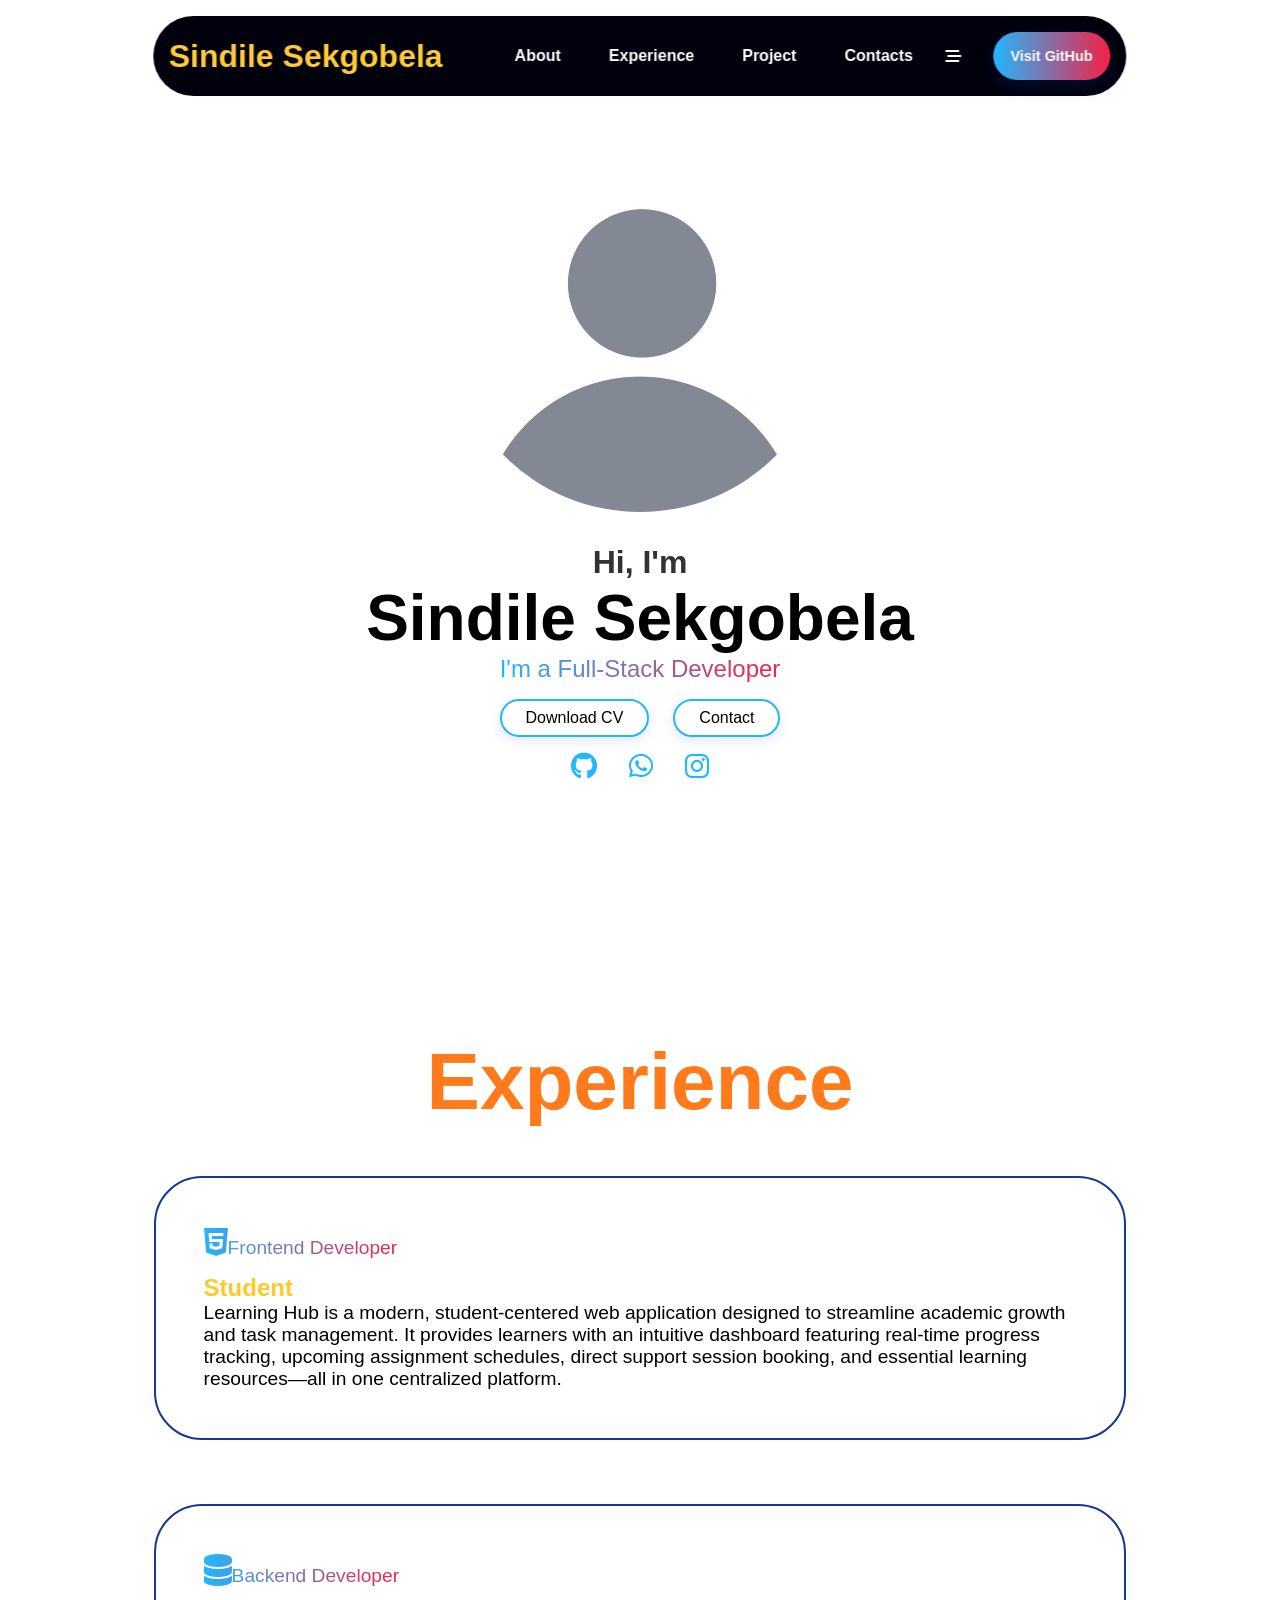
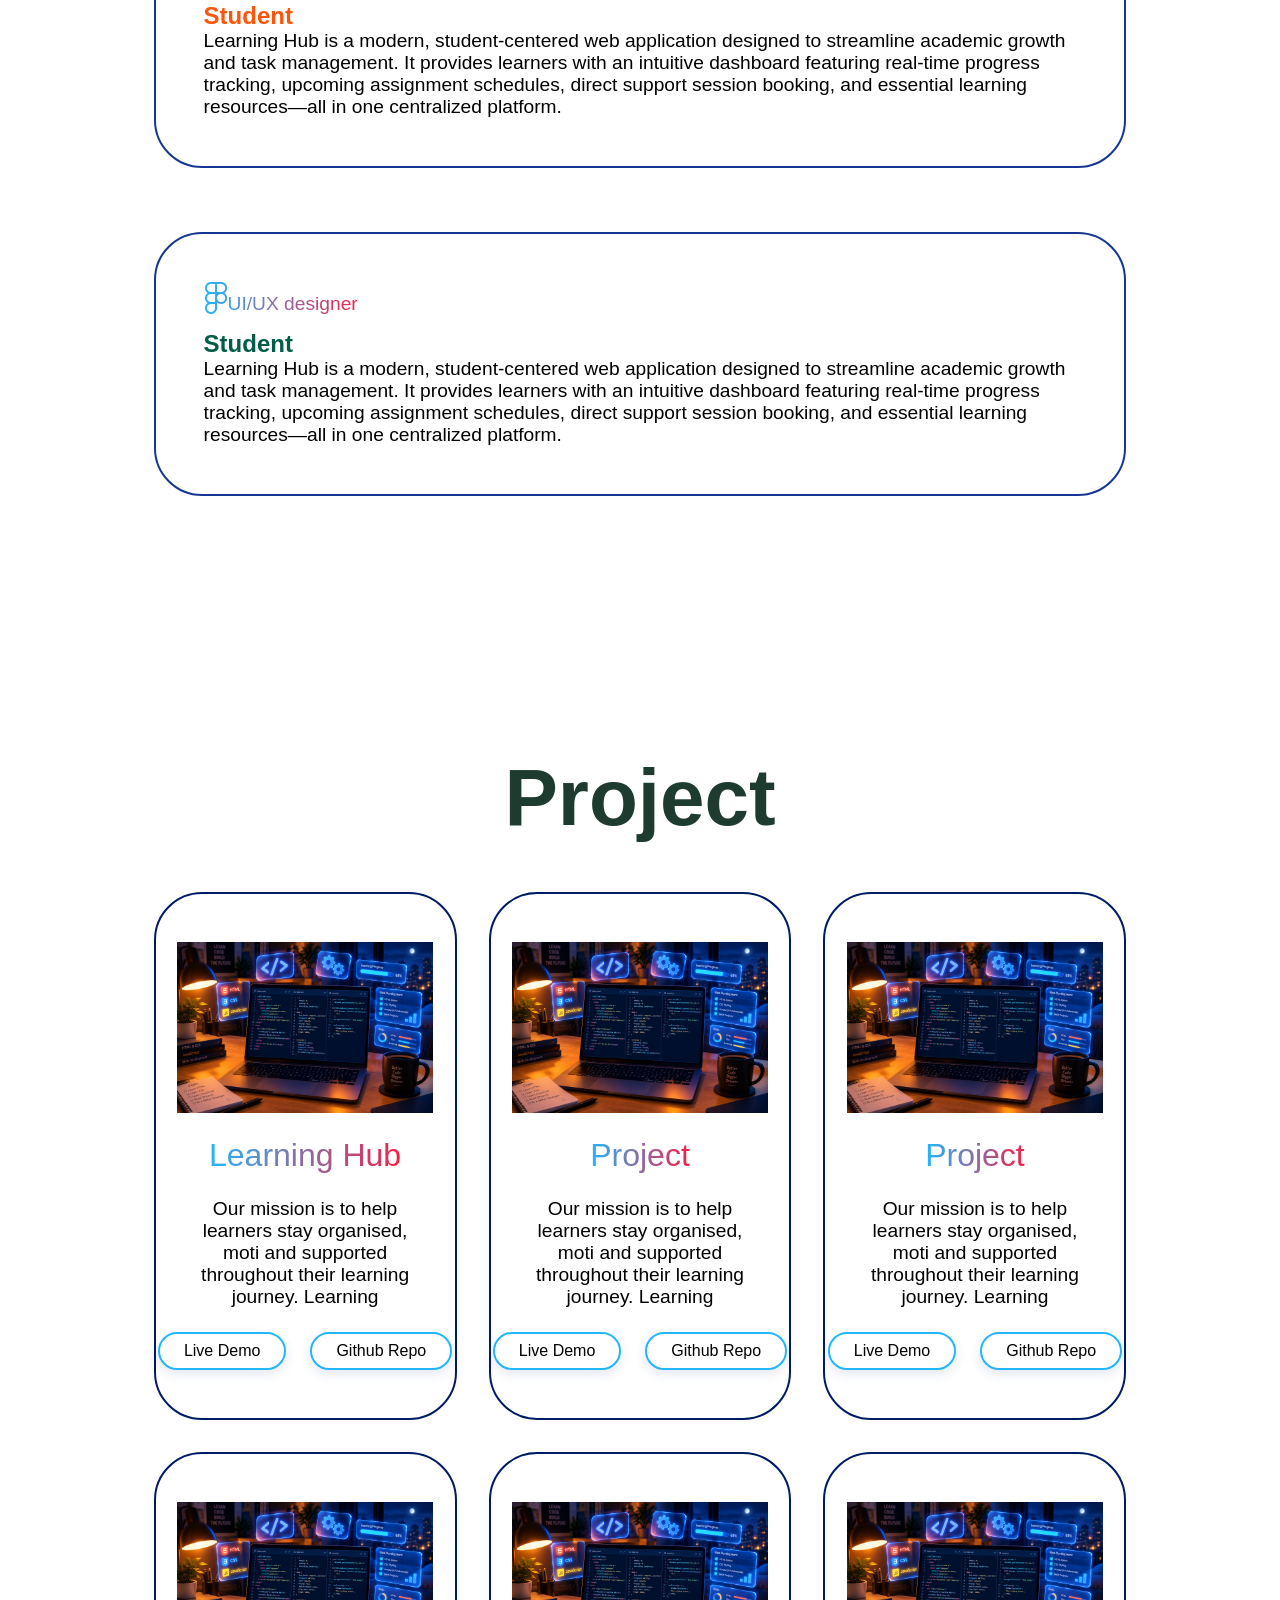
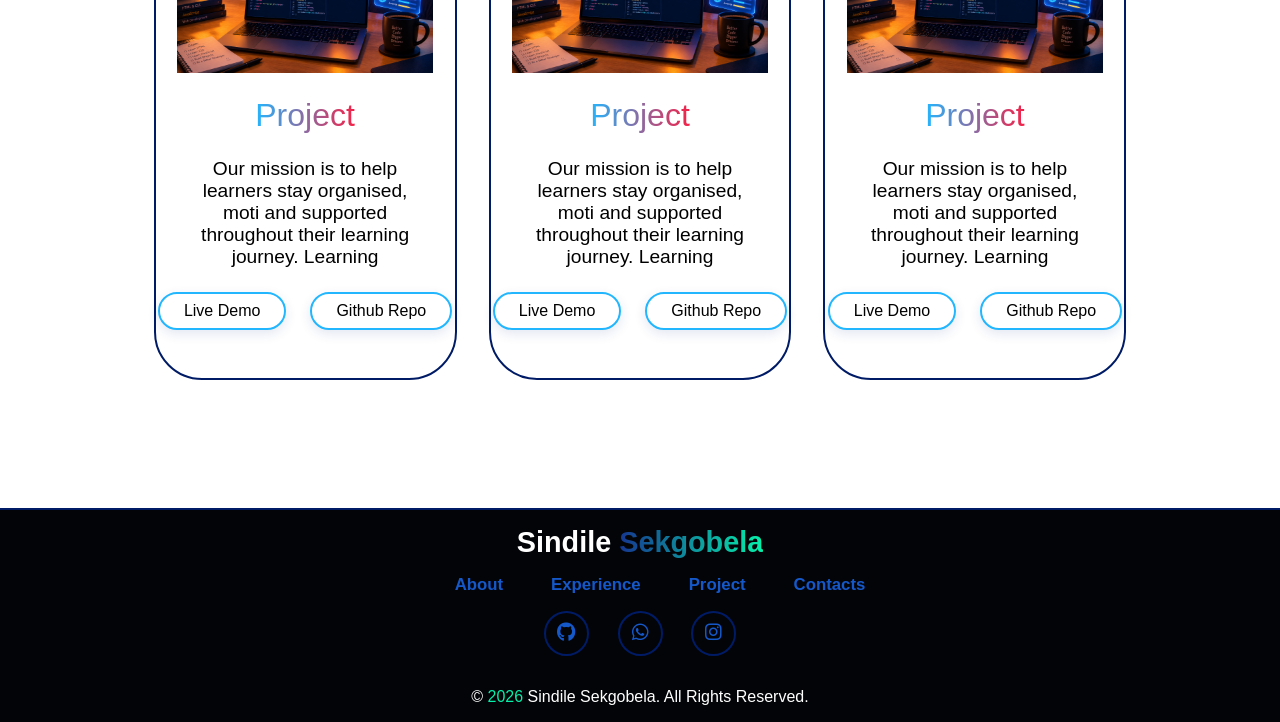
<file: html/index.html>
<!DOCTYPE html>
<html lang="en">
<head>
  <meta charset="UTF-8">
  <meta name="viewport" content="width=device-width, initial-scale=1.0">
  <title>Portfolio</title>
  <link rel="stylesheet" href="../css/index.css">
  <link rel="stylesheet" href="https://cdnjs.cloudflare.com/ajax/libs/font-awesome/6.5.1/css/all.min.css">
</head>
<body>
  
<header class="header">
  <a href="index.html" class="logo">
    <span>Sindile Sekgobela</span>
  </a>
  <ul class="nav-links">
    <li>
      <a href="#about" class="nav-item">About</a>
    </li>
    <li>
      <a href="#experience" class="nav-item">Experience</a>
    </li>
    <li>
      <a href="#projects" class="nav-item">Project</a>
    </li>
    <li>
      <a href="#contacts" class="nav-item">Contacts</a>
    </li>
  </ul>
  <i class="fa-solid fa-bars-staggered" id="info-box"></i>

  <button class="visit-btn" data-url="https://github.com/Sindile10">Visit GitHub</button>
</header>

<main>
  <section class="about" id="about">
    <div class="about-container">
      <img src="../img/profile4.jpg" alt="Sindile Sekgobela Profile">

      <div class="info-box">

        <div class="text">
          <h3>Hi, I'm</h3>
          <h1>Sindile Sekgobela</h1>
          <span>I'm a Full-Stack Developer</span>
        </div>

        <div class="btn-group">
          <div class="btn">Download CV</div>
          <div class="btn">Contact</div>
        </div>

        <div class="socials">
          <a href="#" class="social-icon" data-url="https://github.com/Sindile10" aria-label="GitHub"><i class="fa-brands fa-github"></i></a>
          <a href="#" class="social-icon" data-url="https://wa.me/0724755319" aria-label="WhatsApp"><i class="fa-brands fa-whatsapp"></i></a>
          <a href="#" class="social-icon" data-url="https://www.instagram.com/bunn_bunn1015" aria-label="Instagram"><i class="fa-brands fa-instagram"></i></a>

        </div>

      </div>
    </div>
  </section>

  <section class="experience" id="experience">

    <h2 class="section-title">Experience</h2>

    <div class="experience-info">

      <div class="grid-card">
        <span><i class="fa-brands fa-html5"></i>Frontend Developer</span>
        <h2 class="student">Student</h2>
        <p>Learning Hub is a modern, student-centered web application designed to streamline academic growth and task management. It provides learners with an intuitive dashboard featuring real-time progress tracking, upcoming assignment schedules, direct support session booking, and essential learning resources—all in one centralized platform.</p>
      </div>
      
      <div class="grid-card">
        <span><i class="fa-solid fa-database"></i>Backend Developer</span>
        <h2 class="student1">Student</h2>
        <p>Learning Hub is a modern, student-centered web application designed to streamline academic growth and task management. It provides learners with an intuitive dashboard featuring real-time progress tracking, upcoming assignment schedules, direct support session booking, and essential learning resources—all in one centralized platform.</p>
      </div>
      
      <div class="grid-card">
        <span><i class="fa-brands fa-figma"></i>UI/UX designer</span>
        <h2 class="student2">Student</h2>
        <p>Learning Hub is a modern, student-centered web application designed to streamline academic growth and task management. It provides learners with an intuitive dashboard featuring real-time progress tracking, upcoming assignment schedules, direct support session booking, and essential learning resources—all in one centralized platform.</p>
      </div>
    </div>
  </section>  

  <section class="projects" id="projects">
    
    <h2 class="section-title">Project</h2>

    <div class="project-grid">

      <div class="project-card">

        <img src="../img/Learning Hub.png" alt="Learning Hub" >
        <h3>Learning Hub</h3>
        <p>Our mission is to help learners stay organised, moti and supported throughout their learning journey. Learning</p>
        <div class="btn-group">
          <div class="btn" data-url="https://sindile10.github.io/Learner-Support-Portal/">Live Demo</div>
          <div class="btn" data-url="https://github.com/Sindile10">Github Repo</div>
        </div>
      </div>
      
      <div class="project-card">

        <img src="../img/Learning Hub.png" alt="Learning Hub" >
        <h3>Project</h3>
        <p>Our mission is to help learners stay organised, moti and supported throughout their learning journey. Learning</p>
        <div class="btn-group">
          <div class="btn" data-url="https://example.com">Live Demo</div>
          <div class="btn" data-url="https://github.com/Sindile10">Github Repo</div>
        </div>
      </div>

      <div class="project-card">

        <img src="../img/Learning Hub.png" alt="Learning Hub" >
        <h3>Project</h3>
        <p>Our mission is to help learners stay organised, moti and supported throughout their learning journey. Learning</p>
        <div class="btn-group">
          <div class="btn" data-url="https://example.com">Live Demo</div>
          <div class="btn" data-url="https://github.com/Sindile10">Github Repo</div>
        </div>
      </div>

      <div class="project-card">

        <img src="../img/Learning Hub.png" alt="Learning Hub" >
        <h3>Project</h3>
        <p>Our mission is to help learners stay organised, moti and supported throughout their learning journey. Learning</p>
        <div class="btn-group">
          <div class="btn" data-url="https://example.com">Live Demo</div>
          <div class="btn" data-url="https://github.com/Sindile10">Github Repo</div>
        </div>
      </div>

      <div class="project-card">

        <img src="../img/Learning Hub.png" alt="Learning Hub" >
        <h3>Project</h3>
        <p>Our mission is to help learners stay organised, moti and supported throughout their learning journey. Learning</p>
        <div class="btn-group">
          <div class="btn" data-url="https://example.com">Live Demo</div>
          <div class="btn" data-url="https://github.com/Sindile10">Github Repo</div>
        </div>
      </div>

      <div class="project-card">

        <img src="../img/Learning Hub.png" alt="Learning Hub" >
        <h3>Project</h3>
        <p>Our mission is to help learners stay organised, moti and supported throughout their learning journey. Learning</p>
        <div class="btn-group">
          <div class="btn" data-url="https://example.com">Live Demo</div>
          <div class="btn" data-url="https://github.com/Sindile10">Github Repo</div>
        </div>
      </div>
    </div>
  </section>
</main>

<!-- Centered Footer Section -->
<footer class="footer" id="contacts">
  <div class="footer-container">
    <a href="#about" class="footer-logo">
      Sindile <span>Sekgobela</span>
    </a>

    <ul class="footer-links">
      <li><a href="#about">About</a></li>
      <li><a href="#experience">Experience</a></li>
      <li><a href="#projects">Project</a></li>
      <li><a href="#contacts">Contacts</a></li>
    </ul>

    <div class="footer-socials">
      <a href="#" class="social-link" data-url="https://github.com/Sindile10" aria-label="GitHub"><i class="fa-brands fa-github"></i></a>
      <a href="#" class="social-link" data-url="https://wa.me/0724755319" aria-label="WhatsApp"><i class="fa-brands fa-whatsapp"></i></a>
      <a href="#" class="social-link" data-url="https://www.instagram.com/bunn_bunn1015" aria-label="Instagram"><i class="fa-brands fa-instagram"></i></a>
    </div>

    <div class="footer-divider"></div>

    <p class="footer-copyright">
      &copy; <span id="year">2026</span> Sindile Sekgobela. All Rights Reserved.
    </p>
  </div>
</footer>

<script src="../js/index.js"></script>
  <script>
  document.getElementById('year').textContent = new Date().getFullYear();
</script>

</body>
</html>
</file>
<file: css/index.css>
/* Original Styles preserved exactly */
*{
margin: 0;
padding: auto;
box-sizing: border-box;
font-family: 'Segoe UI', Tahoma, Geneva, Verdana, sans-serif;
text-decoration: none;
scroll-behavior: smooth;
list-style: none;
}
body {
min-height: 100vh;
display: flex;
flex-direction: column;
background-color: white;
}
main {
flex: 1;
}
h1 {
  color: #000000;
}

header {
position: fixed;
top: 1rem;
left: 50%;
transform: translateX(-50%);
display: flex;
align-items: center;
gap: 5rem;
justify-content: center;
background-color: #01010d;
backdrop-filter: blur(8px);
color: #ffffff;
padding: 0.5rem 1.5rem;
border-radius: 2.5rem;
height: 5rem;
z-index: 1000;
}
.logo {
color: #ffca3a;
font-size: 2rem;
font-weight: 800;
transition: 0.3s ease-in-out;
text-wrap: nowrap;
}
.logo:hover{
transform: scale(1.1);
}
.nav-links {
display: flex;
gap: 3rem;
}

li a{
position: relative;
color: #ffffff;
font-weight: 700;
}
li a::before {
position: absolute;
content: '';
width: 0;
left: 0;
height: 5px;
top: 25px;
border-radius: 1rem;
transition: 0.3s ease-in-out;
background: linear-gradient(to right,#22b6fe, #f62046);
}
li a:hover::before{
width: 100%;
}

.nav-links :hover{
  color: #22b6fe;
transform: translateY(-1px);
}
.visit-btn {
padding: 1rem 1.1rem;
border-radius: 2rem;
border: none;
font-weight: 700;
font-size: 0.9rem;
color: #ffffff;
cursor: pointer;
text-wrap: nowrap;
transition: transform 0.2s ease, box-shadow 0.2s ease, filter 0.2s ease;
background: linear-gradient(to right,#22b6fe, #f62046);
box-shadow: 0 6px 18px rgba(21, 54, 145, 0.25);
}
.visit-btn:hover{
background: linear-gradient(to right,#f62046, #22b6fe);
transform: scale(1.01);
filter: brightness(1.1);
}
.visit-btn:active,
.btn:active {
transform: scale(0.96);
}
.visit-btn:focus-visible,
.btn:focus-visible {
outline: 3px solid rgba(6, 240, 170, 0.8);
outline-offset: 2px;
}
section {
min-height: 100vh;
padding: 8rem 12%;
width: 100%;
position: relative;
}
.about {
display: flex;
align-items: center;
justify-content: center;
}
.about .about-container {
display: flex;
align-items: center;
justify-content: center;
gap: 10rem;
}
.about img{
width: 30vw;
border-radius: 50%;
}
.info-box {
display: flex;
flex-direction: column;
text-align: center;
align-items: center;
justify-content: center;
gap: 1rem;
}
.info-box h3 {
font-size: 2rem;
font-weight: 600;
opacity: 0.8;
}
.info-box h1{
font-size: 4rem;
font-weight: 700;
}
.info-box span {
font-size: 1.5rem;
background: linear-gradient(to right,#22b6fe, #f62046);
background-clip: text;
-webkit-background-clip: text;
color: transparent;
}
.btn-group {
display: flex;
gap: 1.5rem;
}
.btn {
border-radius: 3rem;
padding: 0.5rem 1.5rem;
border: 2px solid #22b6fe;
cursor: pointer;
font-weight: 500;
text-wrap: nowrap;
transition: transform 0.2s ease, background 0.2s ease, color 0.2s ease, box-shadow 0.2s ease;
box-shadow: 0 4px 12px rgba(21, 54, 145, 0.12);
}
.btn:hover{
background: #f62046;
color: #ffffff;
transform: translateY(-2px);
}
.btn:active {
transform: scale(1.1);
}
.socials {
display: flex;
gap: 2rem;
}

.social-icon,
.social-link {
  display: inline-flex;
  align-items: center;
  justify-content: center;
  text-decoration: none;
  cursor: pointer;
  transition: all 0.3s ease-in-out;
}

.socials i {
font-size: 1.7rem;
transition: ease-in-out;
cursor: pointer;
color: #22b6fe;
}
.socials a:hover i,
.footer-socials a:hover i {
transform: scale(1.2);
color: #f62046;
}
.socials a:active,
.footer-socials a:active {
transform: scale(0.92);
}
.section-title {
text-align: center;
margin-bottom: 3rem;
background-color: #ff7a1a;
background-clip: text;
-webkit-background-clip: text;
color: transparent;
font-weight: 900;
font-size: 5rem;
}
.experience-info {
display: flex;
align-items: center;
justify-content: center;
gap: 4rem;
}
.grid {
display: grid;
grid-template-columns: repeat(2,1fr);
gap: 2rem;
}
.grid-card {
border: 2px solid #153691;
border-radius: 3rem;
padding: 3rem;
display: flex;
flex-direction: column;
align-items: baseline;
justify-content: left;
cursor: pointer;
transition: ease-in-out;
}
.grid-card:hover {
transform: scale(1.05);
background-color: #22b5fe96;
color: white;
}
.grid-card i {
font-size: 2rem;
margin-bottom: 1rem;
}
.grid-card span {
font-size: 1.2rem;
font-weight: 500;
background: linear-gradient(to right,#22b6fe, #f62046);
background-clip: text;
-webkit-background-clip: text;
color: transparent;
}
::-webkit-scrollbar{
width: 20px;
}
::-webkit-scrollbar-track {
background-color: white;
}
::-webkit-scrollbar-thumb{
background: linear-gradient(to bottom,#153691, #06f0aa);
border-radius: 3rem;
}
.project-grid {
display: grid;
grid-template-columns: repeat(auto-fit, minmax(300px,1fr));
gap: 2rem;
}
.project-card {
padding: 3rem 2rem;
display: flex;
flex-direction: column;
align-items: center;
justify-content: center;
text-align: center;
gap: 1.5rem;
border: 2px solid #001b66;
border-radius: 3rem;
cursor: pointer;
transition: 0.3s ease-in-out;
}
.project-card:hover {
background-color: #22b5fe96;
color: white;
transform: translateY(-10px) scale(1.03);
}
.project-card h3 {
font-size: 1.2rem;
font-weight: 500;
background: linear-gradient(to right,#22b6fe, #f62046);
background-clip: text;
-webkit-background-clip: text;
color: transparent;
}
.project-card img {
width: 20vw;
}
.project-card h3 {
font-size: 2rem;
font-weight: 500;
}

.footer {
width: 100%;
background-color: #030407;
border-top: 2px solid #001b66;
padding: 1rem 2rem 1rem;
display: flex;
flex-direction: column;
align-items: center;
justify-content: center;
text-align: center;
margin-top: auto;
}
.footer-container {
max-width: 800px;
width: 100%;
display: flex;
flex-direction: column;
align-items: center;
gap: 1rem;
text-align: center;
justify-content: center;
}
.footer-logo {
font-size: 1.8rem;
font-weight: 700;
color: #ffffff;
transition: 0.3s ease;
}
.footer-logo span {
background: linear-gradient(to right, #153691, #06f0aa);
background-clip: text;
-webkit-background-clip: text;
color: transparent;
}
.footer-links {
display: flex;
justify-content: center;
align-items: center;
gap: 3rem;
flex-wrap: wrap;
}
.footer-links a {
color: #1558c9;
font-weight: 600;
transition: 0.3s ease-in-out;
font-size: 1.05rem;
}
.footer-links a:hover {
color: #06f0aa;
transform: translateY(-2px);
}
.footer-links a:active {
transform: scale(0.96);
}
.footer-socials {
display: flex;
justify-content: center;
gap: 1.8rem;
}
.footer-socials a {
width: 45px;
height: 45px;
border-radius: 50%;
border: 2px solid #001b66;
display: flex;
align-items: center;
justify-content: center;
color: #1558c9;
font-size: 1.2rem;
transition: all 0.3s ease-in-out;
background: rgba(3, 4, 7, 0.6);
cursor: pointer;
}
.footer-socials a:hover {
background: linear-gradient(to right, #153691, #06f0aa);
color: #ffffff;
border-color: #06f0aa;
transform: translateY(-5px) scale(1.1);
box-shadow: 0 5px 15px rgba(6, 240, 170, 0.2);
}
.footer-socials a:active {
transform: scale(0.9) translateY(0);
box-shadow: 0 2px 8px rgba(6, 240, 170, 0.25);
}

.footer-copyright {
color: #ffffff;
font-size: 1rem;
font-weight: 400;
}
.footer-copyright span {
color: #06f0aa;
}

@media (max-width: 1280px) {
  header {
    padding: 1rem;
    gap: 2rem;
  }
  .about .about-container {
    flex-direction: column;
    gap: 2rem;
  }
  .experience-info {
    flex-direction: column;
  }
  .input-box input {
    padding: 2rem 5rem;
  }
  .input-box input::placeholder {
    font-size: 0.9rem;
  }
  .input-box i {
    font-size: 2.5rem;
  }
}

  @media (max-width: 768px) {
    .about img {
      width: 50vw;
    }
    .info-box h1 {
      font-size: 3rem;
    }
    .info-box span {
      font-size: 1.2rem;
    }
    .section-title {
      font-size: 3rem;
    }
    
}

.section-title {
  background-color: #ff7a1a;
  background-clip: text;
-webkit-background-clip: text;
color: transparent;
font-weight: 900;
font-size: 5rem;
}

.projects h2 {
  background-color: #1e3b2f;
  background-clip: text;
-webkit-background-clip: text;
color: transparent;
font-weight: 900;
font-size: 5rem;
}

p {
  font-weight: 500;
  font-size: 1.2rem;
}

.student {
  color: #ffc928;
  font-weight: 800;
}
.student1 {
  color: #fd550a;
   font-weight: 800;
}
.student2 {
  color: #015d47;
   font-weight: 800;
}
</file>
